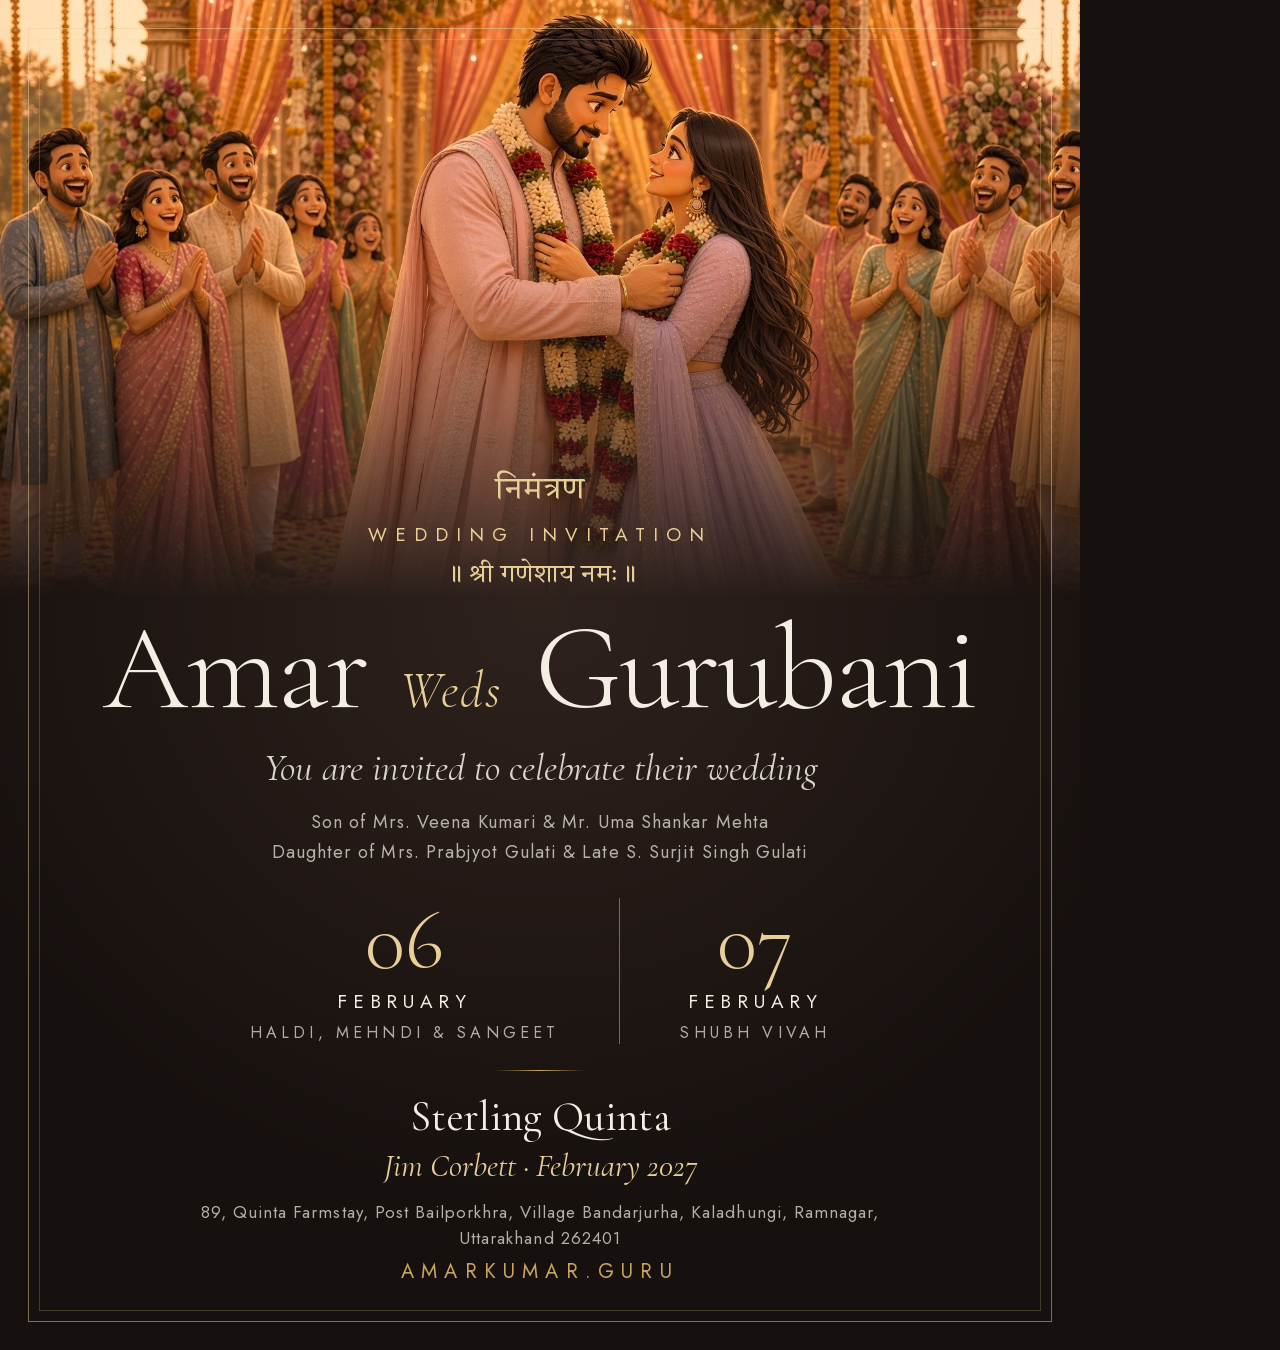
<file: invite/card.html>
<!doctype html><html lang="en"><head><meta charset="utf-8">
<style>
@font-face{font-family:"Cormorant Garamond";font-weight:300 700;src:url(../assets/fonts/cormorant-garamond-latin.woff2) format("woff2")}
@font-face{font-family:"Cormorant Garamond";font-style:italic;font-weight:300 700;src:url(../assets/fonts/cormorant-garamond-italic-latin.woff2) format("woff2")}
@font-face{font-family:"Jost";font-weight:300 600;src:url(../assets/fonts/jost-latin.woff2) format("woff2")}
@font-face{font-family:"Tiro Devanagari Hindi";src:url(../assets/fonts/tiro-devanagari-hindi-devanagari.woff2) format("woff2")}
html,body{margin:0;background:#16100e}
.card{position:relative;width:1080px;height:1350px;overflow:hidden;background:radial-gradient(ellipse 80% 60% at 50% 45%,#2e221d,#16100e 75%);color:#f3ede3;font-family:"Jost",sans-serif;text-align:center}
.photo{position:absolute;left:0;right:0;top:0;height:600px;object-fit:cover;object-position:50% 20%;-webkit-mask-image:linear-gradient(180deg,#000 0%,#000 45%,rgba(0,0,0,.6) 70%,transparent 100%);mask-image:linear-gradient(180deg,#000 0%,#000 45%,rgba(0,0,0,.6) 70%,transparent 100%)}
.frame{position:absolute;inset:28px;border:1px solid rgba(232,207,152,.5)}
.frame::after{content:"";position:absolute;inset:10px;border:1px solid rgba(232,207,152,.22)}
.body{position:absolute;left:0;right:0;top:470px;padding:0 80px}
.hi{font-family:"Tiro Devanagari Hindi",serif;color:#e8cf98}
.label{font-size:19px;letter-spacing:.42em;text-transform:uppercase;color:#e8cf98;margin:0 0 10px}
.label .hi{display:block;font-size:32px;letter-spacing:0;text-transform:none;margin-bottom:8px}
.inv{font-size:26px;margin:0 0 18px;color:#e8cf98}
.names{font-family:"Cormorant Garamond",serif;font-weight:300;font-size:122px;line-height:.95;letter-spacing:-.02em;margin:0}
.amp{font-style:italic;color:#e8cf98;font-size:.42em;margin:0 .12em;letter-spacing:.04em}
.lede{font-family:"Cormorant Garamond",serif;font-style:italic;font-size:38px;color:rgba(243,237,227,.88);margin:18px 0 30px}
.dates{display:flex;justify-content:center;align-items:stretch;gap:60px;margin:0 auto 26px}
.dates div{display:grid;gap:6px;font-size:19px;letter-spacing:.3em;text-transform:uppercase}
.dates b{font-family:"Cormorant Garamond",serif;font-weight:300;font-size:84px;line-height:1;letter-spacing:0;color:#e8cf98}
.dates small{font-size:16px;letter-spacing:.26em;color:rgba(243,237,227,.7)}
.dates i{width:1px;background:rgba(232,207,152,.45)}
.rule{width:90px;height:1px;margin:0 auto 20px;background:linear-gradient(90deg,transparent,#c9a45c,transparent)}
.venue{font-family:"Cormorant Garamond",serif;font-size:42px;font-weight:400;margin:0;color:#f3ede3}
.venue em{display:block;font-style:italic;color:#e8cf98;font-size:32px;margin-top:4px}
.addr{font-size:17px;letter-spacing:.06em;line-height:1.55;color:rgba(243,237,227,.72);margin:14px auto 0;max-width:760px}
.url{position:absolute;left:0;right:0;bottom:44px;font-size:20px;letter-spacing:.36em;text-transform:uppercase;color:#c9a45c}
.lotus{width:70px;height:44px;margin:0 auto 10px;display:block;color:#c9a45c}
.parents-line{line-height:1.7;font-size:18px;letter-spacing:.06em;color:rgba(243,237,227,.72);margin:-14px auto 30px;max-width:900px}
</style></head><body>
<div class="card">
  <img class="photo" src="../assets/img/shadi.jpg" alt="">
  <div class="frame"></div>
  <div class="body">
    <p class="label"><span class="hi">निमंत्रण</span>Wedding Invitation</p>
    <p class="inv hi">॥ श्री गणेशाय नमः ॥</p>
    <h1 class="names">Amar <span class="amp">Weds</span> Gurubani</h1>
    <p class="lede">You are invited to celebrate their wedding</p>
    <p class="parents-line">Son of Mrs. Veena Kumari &amp; Mr. Uma Shankar Mehta<br>Daughter of Mrs. Prabjyot Gulati &amp; Late S. Surjit Singh Gulati</p>
    <div class="dates">
      <div><b>06</b>February<small>Haldi, Mehndi &amp; Sangeet</small></div><i></i>
      <div><b>07</b>February<small>Shubh Vivah</small></div>
    </div>
    <div class="rule"></div>
    <h2 class="venue">Sterling Quinta <em>Jim Corbett · February 2027</em></h2>
    <p class="addr">89, Quinta Farmstay, Post Bailporkhra, Village Bandarjurha, Kaladhungi, Ramnagar, Uttarakhand 262401</p>
  </div>
  <p class="url">amarkumar.guru</p>
</div>
</body></html>
</file>
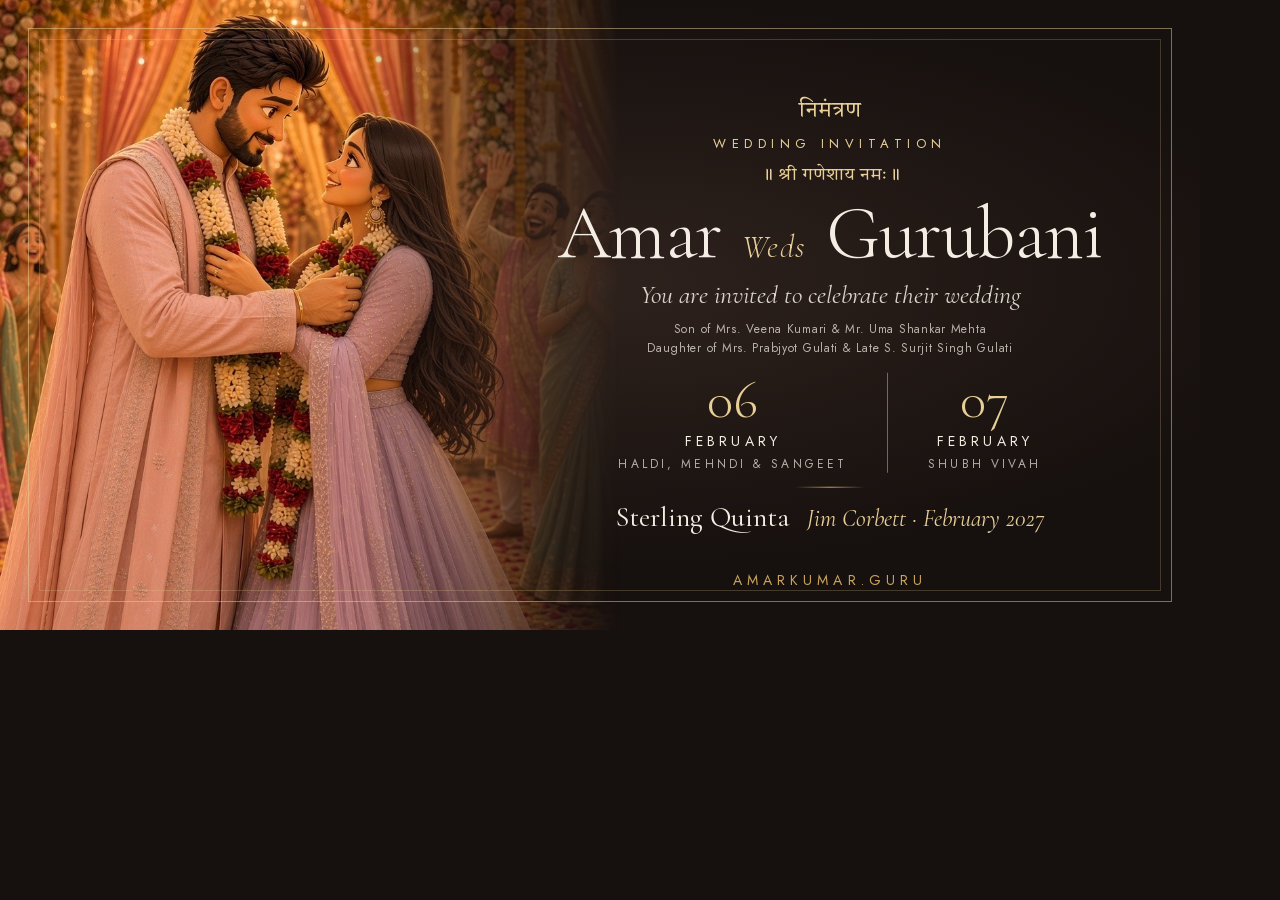
<file: invite/og.html>
<!doctype html><html lang="en"><head><meta charset="utf-8">
<style>
@font-face{font-family:"Cormorant Garamond";font-weight:300 700;src:url(../assets/fonts/cormorant-garamond-latin.woff2) format("woff2")}
@font-face{font-family:"Cormorant Garamond";font-style:italic;font-weight:300 700;src:url(../assets/fonts/cormorant-garamond-italic-latin.woff2) format("woff2")}
@font-face{font-family:"Jost";font-weight:300 600;src:url(../assets/fonts/jost-latin.woff2) format("woff2")}
@font-face{font-family:"Tiro Devanagari Hindi";src:url(../assets/fonts/tiro-devanagari-hindi-devanagari.woff2) format("woff2")}
html,body{margin:0;background:#16100e}
.card{position:relative;width:1200px;height:630px;overflow:hidden;background:radial-gradient(ellipse 80% 60% at 50% 45%,#2e221d,#16100e 75%);color:#f3ede3;font-family:"Jost",sans-serif;text-align:center}
.photo{position:absolute;left:0;top:0;bottom:0;width:560px;object-fit:cover;object-position:60% 20%;-webkit-mask-image:linear-gradient(90deg,#000 0%,#000 55%,transparent 100%);mask-image:linear-gradient(90deg,#000 0%,#000 55%,transparent 100%)}
.frame{position:absolute;inset:28px;border:1px solid rgba(232,207,152,.5)}
.frame::after{content:"";position:absolute;inset:10px;border:1px solid rgba(232,207,152,.22)}
.body{position:absolute;left:460px;right:0;top:50%;transform:translateY(-50%);padding:0 60px}
.hi{font-family:"Tiro Devanagari Hindi",serif;color:#e8cf98}
.label{font-size:13px;letter-spacing:.42em;text-transform:uppercase;color:#e8cf98;margin:0 0 10px}
.label .hi{display:block;font-size:22px;letter-spacing:0;text-transform:none;margin-bottom:8px}
.inv{font-size:18px;margin:0 0 10px;color:#e8cf98}
.names{font-family:"Cormorant Garamond",serif;font-weight:300;font-size:76px;line-height:.95;letter-spacing:-.02em;margin:0}
.amp{font-style:italic;color:#e8cf98;font-size:.42em;margin:0 .12em;letter-spacing:.04em}
.lede{font-family:"Cormorant Garamond",serif;font-style:italic;font-size:26px;color:rgba(243,237,227,.88);margin:10px 0 18px}
.dates{display:flex;justify-content:center;align-items:stretch;gap:40px;margin:0 auto 14px}
.dates div{display:grid;gap:4px;font-size:14px;letter-spacing:.3em;text-transform:uppercase}
.dates b{font-family:"Cormorant Garamond",serif;font-weight:300;font-size:54px;line-height:1;letter-spacing:0;color:#e8cf98}
.dates small{font-size:12px;letter-spacing:.26em;color:rgba(243,237,227,.7)}
.dates i{width:1px;background:rgba(232,207,152,.45)}
.rule{width:70px;height:1px;margin:0 auto 12px;background:linear-gradient(90deg,transparent,#c9a45c,transparent)}
.venue{font-family:"Cormorant Garamond",serif;font-size:28px;font-weight:400;margin:0;color:#f3ede3}
.venue em{display:inline;font-style:italic;color:#e8cf98;font-size:24px;margin-left:10px}
.addr{font-size:17px;letter-spacing:.06em;line-height:1.55;color:rgba(243,237,227,.72);margin:14px auto 0;max-width:760px}
.url{position:absolute;left:460px;right:0;bottom:26px;font-size:14px;letter-spacing:.36em;text-transform:uppercase;color:#c9a45c}
.lotus{width:70px;height:44px;margin:0 auto 10px;display:block;color:#c9a45c}
.parents-line{line-height:1.6;font-size:12px;letter-spacing:.06em;color:rgba(243,237,227,.72);margin:-8px auto 14px;max-width:640px}
</style></head><body>
<div class="card">
  <img class="photo" src="../assets/img/shadi.jpg" alt="">
  <div class="frame"></div>
  <div class="body">
    <p class="label"><span class="hi">निमंत्रण</span>Wedding Invitation</p>
    <p class="inv hi">॥ श्री गणेशाय नमः ॥</p>
    <h1 class="names">Amar <span class="amp">Weds</span> Gurubani</h1>
    <p class="lede">You are invited to celebrate their wedding</p>
    <p class="parents-line">Son of Mrs. Veena Kumari &amp; Mr. Uma Shankar Mehta<br>Daughter of Mrs. Prabjyot Gulati &amp; Late S. Surjit Singh Gulati</p>
    <div class="dates">
      <div><b>06</b>February<small>Haldi, Mehndi &amp; Sangeet</small></div><i></i>
      <div><b>07</b>February<small>Shubh Vivah</small></div>
    </div>
    <div class="rule"></div>
    <h2 class="venue">Sterling Quinta <em>Jim Corbett · February 2027</em></h2>
    
  </div>
  <p class="url">amarkumar.guru</p>
</div>
</body></html>
<style>.photo{height:630px!important;width:620px!important}</style>
</file>
